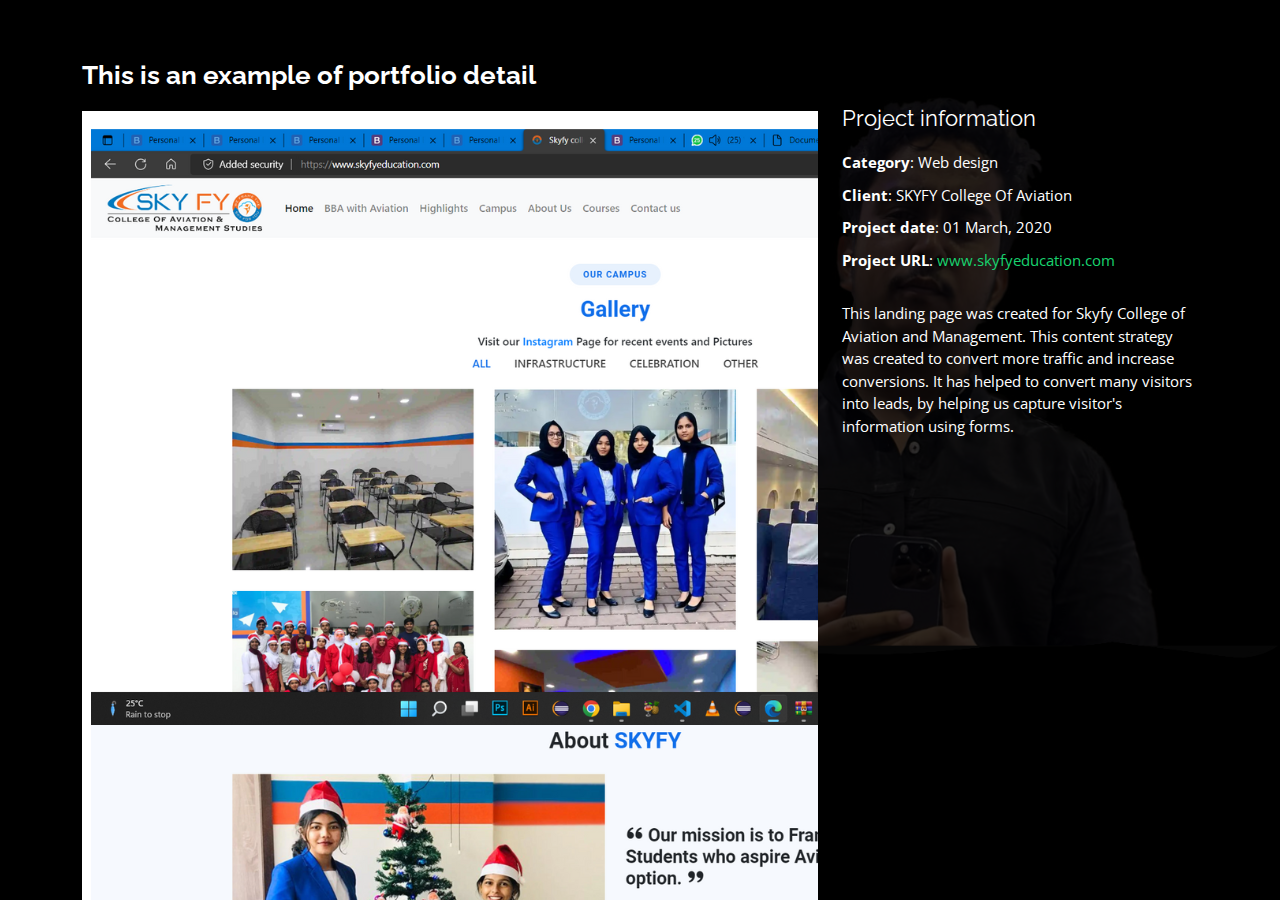
<file: portfolio-details.html>
<!DOCTYPE html>
<html lang="en">
    <head>
        <meta charset="utf-8" />
        <meta content="width=device-width, initial-scale=1.0" name="viewport" />

        <title>jasir_bin_shihabudeen</title>
        <meta content="" name="keywords" />

        <!-- Favicons -->
        <link href="assets/img/favicon.png" rel="icon" />
        <link href="assets/img/apple-touch-icon.png" rel="apple-touch-icon" />

        <!-- Google Fonts -->
        <link
            href="https://fonts.googleapis.com/css?family=Open+Sans:300,300i,400,400i,600,600i,700,700i|Raleway:300,300i,400,400i,500,500i,600,600i,700,700i|Poppins:300,300i,400,400i,500,500i,600,600i,700,700i"
            rel="stylesheet"
        />

        <!-- Vendor CSS Files -->
        <link href="assets/vendor/bootstrap/css/bootstrap.min.css" rel="stylesheet" />
        <link href="assets/vendor/bootstrap-icons/bootstrap-icons.css" rel="stylesheet" />
        <link href="assets/vendor/boxicons/css/boxicons.min.css" rel="stylesheet" />
        <link href="assets/vendor/glightbox/css/glightbox.min.css" rel="stylesheet" />
        <link href="assets/vendor/remixicon/remixicon.css" rel="stylesheet" />
        <link href="assets/vendor/swiper/swiper-bundle.min.css" rel="stylesheet" />

        <!-- Template Main CSS File -->
        <link href="assets/css/style.css" rel="stylesheet" />

        <!-- =======================================================
  * Template Name: Personal - v4.9.1
  * Template URL: https://bootstrapmade.com/personal-free-resume-bootstrap-template/
  * Author: BootstrapMade.com
  * License: https://bootstrapmade.com/license/
  ======================================================== -->
    </head>

    <body>
        <main id="main">
            <!-- ======= Portfolio Details ======= -->
            <div id="portfolio-details" class="portfolio-details">
                <div class="container">
                    <div class="row">
                        <div class="col-lg-8">
                            <h2 class="portfolio-title">This is an example of portfolio detail</h2>

                            <div class="portfolio-details-slider swiper">
                                <div class="swiper-wrapper align-items-center">
                                    <div class="swiper-slide">
                                        <img src="assets/img/portfolio/portfolio-details-1.png" alt="" />
                                    </div>

                                    <div class="swiper-slide">
                                        <img src="assets/img/portfolio/portfolio-details-2.png" alt="" />
                                    </div>

                                    <div class="swiper-slide">
                                        <img src="assets/img/portfolio/portfolio-details-3.png" alt="" />
                                    </div>
                                </div>
                                <div class="swiper-pagination"></div>
                            </div>
                        </div>

                        <div class="col-lg-4 portfolio-info">
                            <h3>Project information</h3>
                            <ul>
                                <li><strong>Category</strong>: Web design</li>
                                <li><strong>Client</strong>: SKYFY College Of Aviation</li>
                                <li><strong>Project date</strong>: 01 March, 2020</li>
                                <li>
                                    <strong>Project URL</strong>:
                                    <a href="https://www.skyfyeducation.com/">www.skyfyeducation.com</a>
                                </li>
                            </ul>

                            <p>
                                This landing page was created for Skyfy College of Aviation and Management. This content
                                strategy was created to convert more traffic and increase conversions. It has helped to
                                convert many visitors into leads, by helping us capture visitor's information using forms.
                            </p>
                        </div>
                    </div>
                </div>
            </div>
            <!-- End Portfolio Details -->
        </main>
        <!-- End #main -->

        <!-- Vendor JS Files -->
        <script src="assets/vendor/purecounter/purecounter_vanilla.js"></script>
        <script src="assets/vendor/bootstrap/js/bootstrap.bundle.min.js"></script>
        <script src="assets/vendor/glightbox/js/glightbox.min.js"></script>
        <script src="assets/vendor/isotope-layout/isotope.pkgd.min.js"></script>
        <script src="assets/vendor/swiper/swiper-bundle.min.js"></script>
        <script src="assets/vendor/waypoints/noframework.waypoints.js"></script>
        <script src="assets/vendor/php-email-form/validate.js"></script>

        <!-- Template Main JS File -->
        <script src="assets/js/main.js"></script>
    </body>
</html>
</file>
<file: assets/css/style.css>
/**
* Template Name: Personal - v4.9.1
* Template URL: https://bootstrapmade.com/personal-free-resume-bootstrap-template/
* Author: BootstrapMade.com
* License: https://bootstrapmade.com/license/
*/

/*--------------------------------------------------------------
# General
--------------------------------------------------------------*/
body {
    font-family: "Open Sans", sans-serif;
    background-color: #040404;
    color: #fff;
    position: relative;
    background: transparent;
}

body::before {
    content: "";
    position: fixed;
    background: #040404 url("../img/bg.JPG") top right no-repeat;
    background-size: cover;
    left: 0;
    right: 0;
    top: 0;
    height: 100vh;
    z-index: -1;
}

@media (min-width: 1024px) {
    body::before {
        background-attachment: fixed;
    }
}

a {
    color: #18d26e;
    text-decoration: none;
}

a:hover {
    color: #35e888;
    text-decoration: none;
}

h1,
h2,
h3,
h4,
h5,
h6 {
    font-family: "Raleway", sans-serif;
}

/*--------------------------------------------------------------
# Header
--------------------------------------------------------------*/
#header {
    transition: ease-in-out 0.3s;
    position: relative;
    height: 100vh;
    display: flex;
    align-items: center;
    z-index: 997;
    overflow-y: auto;
}

#header * {
    transition: ease-in-out 0.3s;
}

#header h1 {
    font-size: 48px;
    margin: 0;
    padding: 0;
    line-height: 1;
    font-weight: 700;
    font-family: "Poppins", sans-serif;
}

#header h1 a,
#header h1 a:hover {
    color: #fff;
    line-height: 1;
    display: inline-block;
}

#header h2 {
    font-size: 24px;
    margin-top: 20px;
    color: rgba(255, 255, 255, 0.8);
}

#header h2 span {
    color: #fff;
    border-bottom: 2px solid #18d26e;
    padding-bottom: 6px;
}

#header img {
    padding: 0;
    margin: 0;
}

#header .social-links {
    margin-top: 40px;
    display: flex;
}

#header .social-links a {
    font-size: 16px;
    display: flex;
    justify-content: center;
    align-items: center;
    background: rgba(255, 255, 255, 0.1);
    color: #fff;
    line-height: 1;
    margin-right: 8px;
    border-radius: 50%;
    width: 40px;
    height: 40px;
}

#header .social-links a:hover {
    background: #18d26e;
}

@media (max-width: 992px) {
    #header h1 {
        font-size: 36px;
    }

    #header h2 {
        font-size: 20px;
        line-height: 30px;
    }

    #header .social-links {
        margin-top: 15px;
    }

    #header .container {
        display: flex;
        flex-direction: column;
        align-items: center;
    }
}

/* Header Top */
#header.header-top {
    height: 80px;
    position: fixed;
    left: 0;
    top: 0;
    right: 0;
    background: rgba(0, 0, 0, 0.9);
}

#header.header-top .social-links,
#header.header-top h2 {
    display: none;
}

#header.header-top h1 {
    margin-right: auto;
    font-size: 36px;
}

#header.header-top .container {
    display: flex;
    align-items: center;
}

#header.header-top .navbar {
    margin: 0;
}

@media (max-width: 768px) {
    #header.header-top {
        height: 60px;
    }

    #header.header-top h1 {
        font-size: 26px;
    }
}

/*--------------------------------------------------------------
# Navigation Menu
--------------------------------------------------------------*/
/**
* Desktop Navigation 
*/
.navbar {
    padding: 0;
    margin-top: 35px;
}

.navbar ul {
    margin: 0;
    padding: 0;
    display: flex;
    list-style: none;
    align-items: center;
}

.navbar li {
    position: relative;
}

.navbar li + li {
    margin-left: 30px;
}

.navbar a,
.navbar a:focus {
    display: flex;
    align-items: center;
    justify-content: space-between;
    padding: 0;
    font-family: "Poppins", sans-serif;
    font-size: 16px;
    font-weight: 400;
    color: rgba(255, 255, 255, 0.7);
    white-space: nowrap;
    transition: 0.3s;
}

.navbar a i,
.navbar a:focus i {
    font-size: 12px;
    line-height: 0;
    margin-left: 5px;
}

.navbar a:before {
    content: "";
    position: absolute;
    width: 0;
    height: 2px;
    bottom: -4px;
    left: 0;
    background-color: #18d26e;
    visibility: hidden;
    width: 0px;
    transition: all 0.3s ease-in-out 0s;
}

.navbar a:hover:before,
.navbar li:hover > a:before,
.navbar .active:before {
    visibility: visible;
    width: 25px;
}

.navbar a:hover,
.navbar .active,
.navbar .active:focus,
.navbar li:hover > a {
    color: #fff;
}

/**
* Mobile Navigation 
*/
.mobile-nav-toggle {
    color: #fff;
    font-size: 28px;
    cursor: pointer;
    display: none;
    line-height: 0;
    transition: 0.5s;
    position: fixed;
    right: 15px;
    top: 15px;
}

@media (max-width: 991px) {
    .mobile-nav-toggle {
        display: block;
    }

    .navbar ul {
        display: none;
    }
}

.navbar-mobile {
    position: fixed;
    overflow: hidden;
    top: 0;
    right: 0;
    left: 0;
    bottom: 0;
    background: rgba(0, 0, 0, 0.9);
    transition: 0.3s;
    z-index: 999;
    margin-top: 0;
}

.navbar-mobile .mobile-nav-toggle {
    position: absolute;
    top: 15px;
    right: 15px;
}

.navbar-mobile ul {
    display: block;
    position: absolute;
    top: 55px;
    right: 15px;
    bottom: 45px;
    left: 15px;
    padding: 10px 0;
    overflow-y: auto;
    transition: 0.3s;
    border: 2px solid rgba(255, 255, 255, 0.2);
}

.navbar-mobile li {
    padding: 12px 20px;
}

.navbar-mobile li + li {
    margin: 0;
}

.navbar-mobile a,
.navbar-mobile a:focus {
    font-size: 16px;
    position: relative;
}

/*--------------------------------------------------------------
# Sections General
--------------------------------------------------------------*/
section {
    overflow: hidden;
    position: absolute;
    width: 100%;
    top: 140px;
    bottom: 100%;
    opacity: 0;
    transition: ease-in-out 0.4s;
    z-index: 2;
}

section.section-show {
    top: 100px;
    bottom: auto;
    opacity: 1;
    padding-bottom: 45px;
}

section .container {
    background: rgba(0, 0, 0, 0.9);
    padding: 30px;
}

@media (max-width: 768px) {
    section {
        top: 120px;
    }

    section.section-show {
        top: 80px;
    }
}

.section-title h2 {
    font-size: 14px;
    font-weight: 500;
    padding: 0;
    line-height: 1px;
    margin: 0 0 20px 0;
    letter-spacing: 2px;
    text-transform: uppercase;
    color: #aaaaaa;
    font-family: "Poppins", sans-serif;
}

.section-title h2::after {
    content: "";
    width: 120px;
    height: 1px;
    display: inline-block;
    background: #4ceb95;
    margin: 4px 10px;
}

.section-title p {
    margin: 0;
    margin: -15px 0 15px 0;
    font-size: 36px;
    font-weight: 700;
    text-transform: uppercase;
    font-family: "Poppins", sans-serif;
    color: #fff;
}

/*--------------------------------------------------------------
# About
--------------------------------------------------------------*/
.about-me .content h3 {
    font-weight: 700;
    font-size: 26px;
    color: #18d26e;
}

.about-me .content ul {
    list-style: none;
    padding: 0;
}

.about-me .content ul li {
    margin-bottom: 20px;
    display: flex;
    align-items: center;
}

.about-me .content ul strong {
    margin-right: 10px;
}

.about-me .content ul i {
    font-size: 16px;
    margin-right: 5px;
    color: #18d26e;
    line-height: 0;
}

.about-me .content p:last-child {
    margin-bottom: 0;
}

/*--------------------------------------------------------------
# Counts
--------------------------------------------------------------*/
.counts {
    padding: 70px 0 60px;
}

.counts .count-box {
    padding: 30px 30px 25px 30px;
    width: 100%;
    position: relative;
    text-align: center;
    background: rgba(255, 255, 255, 0.08);
}

.counts .count-box i {
    position: absolute;
    top: -25px;
    left: 50%;
    transform: translateX(-50%);
    font-size: 24px;
    background: rgba(255, 255, 255, 0.1);
    padding: 12px;
    color: #18d26e;
    border-radius: 50px;
    line-height: 0;
}

.counts .count-box span {
    font-size: 36px;
    display: block;
    font-weight: 600;
    color: #fff;
}

.counts .count-box p {
    padding: 0;
    margin: 0;
    font-family: "Raleway", sans-serif;
    font-size: 14px;
}

/*--------------------------------------------------------------
# Skills
--------------------------------------------------------------*/
.skills .progress {
    height: 60px;
    display: block;
    background: none;
    border-radius: 0;
}

.skills .progress .skill {
    padding: 10px 0;
    margin: 0;
    text-transform: uppercase;
    display: block;
    font-weight: 600;
    font-family: "Poppins", sans-serif;
    color: #fff;
}

.skills .progress .skill .val {
    float: right;
    font-style: normal;
}

.skills .progress-bar-wrap {
    background: rgba(255, 255, 255, 0.2);
}

.skills .progress-bar {
    width: 1px;
    height: 10px;
    transition: 0.9s;
    background-color: #18d26e;
}

/*--------------------------------------------------------------
# Interests
--------------------------------------------------------------*/
.interests .icon-box {
    display: flex;
    align-items: center;
    padding: 20px;
    background: rgba(255, 255, 255, 0.08);
    transition: ease-in-out 0.3s;
}

.interests .icon-box i {
    font-size: 32px;
    padding-right: 10px;
    line-height: 1;
}

.interests .icon-box h3 {
    font-weight: 700;
    margin: 0;
    padding: 0;
    line-height: 1;
    font-size: 16px;
    color: #fff;
}

.interests .icon-box:hover {
    background: rgba(255, 255, 255, 0.12);
}

/*--------------------------------------------------------------
# Testimonials
--------------------------------------------------------------*/
.testimonials .testimonials-carousel,
.testimonials .testimonials-slider {
    overflow: hidden;
}

.testimonials .testimonial-item {
    box-sizing: content-box;
    min-height: 320px;
}

.testimonials .testimonial-item .testimonial-img {
    width: 90px;
    border-radius: 50%;
    margin: -40px 0 0 40px;
    position: relative;
    z-index: 2;
    border: 6px solid rgba(255, 255, 255, 0.12);
}

.testimonials .testimonial-item h3 {
    font-size: 18px;
    font-weight: bold;
    margin: 10px 0 5px 45px;
    color: #fff;
}

.testimonials .testimonial-item h4 {
    font-size: 14px;
    color: #999;
    margin: 0 0 0 45px;
}

.testimonials .testimonial-item .quote-icon-left,
.testimonials .testimonial-item .quote-icon-right {
    color: rgba(255, 255, 255, 0.25);
    font-size: 26px;
}

.testimonials .testimonial-item .quote-icon-left {
    display: inline-block;
    left: -5px;
    position: relative;
}

.testimonials .testimonial-item .quote-icon-right {
    display: inline-block;
    right: -5px;
    position: relative;
    top: 10px;
}

.testimonials .testimonial-item p {
    font-style: italic;
    margin: 0 15px 0 15px;
    padding: 20px 20px 60px 20px;
    background: rgba(255, 255, 255, 0.1);
    position: relative;
    border-radius: 6px;
    position: relative;
    z-index: 1;
}

.testimonials .swiper-pagination {
    margin-top: 20px;
    position: relative;
}

.testimonials .swiper-pagination .swiper-pagination-bullet {
    width: 12px;
    height: 12px;
    opacity: 1;
    background-color: rgba(255, 255, 255, 0.3);
}

.testimonials .swiper-pagination .swiper-pagination-bullet-active {
    background-color: #18d26e;
}

/*--------------------------------------------------------------
# Resume
--------------------------------------------------------------*/
.resume .resume-title {
    font-size: 26px;
    font-weight: 700;
    margin-top: 20px;
    margin-bottom: 20px;
    color: #fff;
}

.resume .resume-item {
    padding: 0 0 20px 20px;
    margin-top: -2px;
    border-left: 2px solid rgba(255, 255, 255, 0.2);
    position: relative;
}

.resume .resume-item h4 {
    line-height: 18px;
    font-size: 18px;
    font-weight: 600;
    text-transform: uppercase;
    font-family: "Poppins", sans-serif;
    color: #18d26e;
    margin-bottom: 10px;
}

.resume .resume-item h5 {
    font-size: 16px;
    background: rgba(255, 255, 255, 0.15);
    padding: 5px 15px;
    display: inline-block;
    font-weight: 600;
    margin-bottom: 10px;
}

.resume .resume-item ul {
    padding-left: 20px;
}

.resume .resume-item ul li {
    padding-bottom: 10px;
}

.resume .resume-item:last-child {
    padding-bottom: 0;
}

.resume .resume-item::before {
    content: "";
    position: absolute;
    width: 16px;
    height: 16px;
    border-radius: 50px;
    left: -9px;
    top: 0;
    background: #18d26e;
    border: 2px solid #18d26e;
}

/*--------------------------------------------------------------
# Services
--------------------------------------------------------------*/
.services .icon-box {
    text-align: center;
    background: rgba(204, 204, 204, 0.1);
    padding: 80px 20px;
    transition: all ease-in-out 0.3s;
}

.services .icon-box .icon {
    margin: 0 auto;
    width: 64px;
    height: 64px;
    background: #18d26e;
    border-radius: 5px;
    transition: all 0.3s ease-out 0s;
    display: flex;
    align-items: center;
    justify-content: center;
    margin-bottom: 20px;
    transform-style: preserve-3d;
}

.services .icon-box .icon i {
    color: #fff;
    font-size: 28px;
}

.services .icon-box .icon::before {
    position: absolute;
    content: "";
    left: -8px;
    top: -8px;
    height: 100%;
    width: 100%;
    background: rgba(255, 255, 255, 0.15);
    border-radius: 5px;
    transition: all 0.3s ease-out 0s;
    transform: translateZ(-1px);
}

.services .icon-box h4 {
    font-weight: 700;
    margin-bottom: 15px;
    font-size: 24px;
}

.services .icon-box h4 a {
    color: #fff;
}

.services .icon-box p {
    line-height: 24px;
    font-size: 14px;
    margin-bottom: 0;
}

.services .icon-box:hover {
    background: #18d26e;
    border-color: #18d26e;
}

.services .icon-box:hover .icon {
    background: #fff;
}

.services .icon-box:hover .icon i {
    color: #18d26e;
}

.services .icon-box:hover .icon::before {
    background: #35e888;
}

.services .icon-box:hover h4 a,
.services .icon-box:hover p {
    color: #fff;
}

/*--------------------------------------------------------------
# Portfolio
--------------------------------------------------------------*/
.portfolio .portfolio-item {
    margin-bottom: 30px;
}

.portfolio #portfolio-flters {
    padding: 0;
    margin: 0 auto 15px auto;
    list-style: none;
    text-align: center;
    border-radius: 50px;
    padding: 2px 15px;
}

.portfolio #portfolio-flters li {
    cursor: pointer;
    display: inline-block;
    padding: 8px 16px 10px 16px;
    font-size: 14px;
    font-weight: 600;
    line-height: 1;
    text-transform: uppercase;
    color: #fff;
    background: rgba(255, 255, 255, 0.1);
    margin: 0 3px 10px 3px;
    transition: all 0.3s ease-in-out;
    border-radius: 4px;
}

.portfolio #portfolio-flters li:hover,
.portfolio #portfolio-flters li.filter-active {
    background: #18d26e;
}

.portfolio #portfolio-flters li:last-child {
    margin-right: 0;
}

.portfolio .portfolio-wrap {
    transition: 0.3s;
    position: relative;
    overflow: hidden;
    z-index: 1;
    background: rgba(0, 0, 0, 0.6);
}

.portfolio .portfolio-wrap::before {
    content: "";
    background: rgba(0, 0, 0, 0.6);
    position: absolute;
    left: 30px;
    right: 30px;
    top: 30px;
    bottom: 30px;
    transition: all ease-in-out 0.3s;
    z-index: 2;
    opacity: 0;
}

.portfolio .portfolio-wrap .portfolio-info {
    opacity: 0;
    position: absolute;
    top: 0;
    left: 0;
    right: 0;
    bottom: 0;
    text-align: center;
    z-index: 3;
    transition: all ease-in-out 0.3s;
    display: flex;
    flex-direction: column;
    justify-content: center;
    align-items: center;
}

.portfolio .portfolio-wrap .portfolio-info::before {
    display: block;
    content: "";
    width: 48px;
    height: 48px;
    position: absolute;
    top: 35px;
    left: 35px;
    border-top: 3px solid #fff;
    border-left: 3px solid #fff;
    transition: all 0.5s ease 0s;
    z-index: 9994;
}

.portfolio .portfolio-wrap .portfolio-info::after {
    display: block;
    content: "";
    width: 48px;
    height: 48px;
    position: absolute;
    bottom: 35px;
    right: 35px;
    border-bottom: 3px solid #fff;
    border-right: 3px solid #fff;
    transition: all 0.5s ease 0s;
    z-index: 9994;
}

.portfolio .portfolio-wrap .portfolio-info h4 {
    font-size: 20px;
    color: #fff;
    font-weight: 600;
}

.portfolio .portfolio-wrap .portfolio-info p {
    color: #ffffff;
    font-size: 14px;
    text-transform: uppercase;
    padding: 0;
    margin: 0;
}

.portfolio .portfolio-wrap .portfolio-links {
    text-align: center;
    z-index: 4;
}

.portfolio .portfolio-wrap .portfolio-links a {
    color: #fff;
    margin: 0 2px;
    font-size: 28px;
    display: inline-block;
    transition: 0.3s;
}

.portfolio .portfolio-wrap .portfolio-links a:hover {
    color: #63eda3;
}

.portfolio .portfolio-wrap:hover::before {
    top: 0;
    left: 0;
    right: 0;
    bottom: 0;
    opacity: 1;
}

.portfolio .portfolio-wrap:hover .portfolio-info {
    opacity: 1;
}

.portfolio .portfolio-wrap:hover .portfolio-info::before {
    top: 15px;
    left: 15px;
}

.portfolio .portfolio-wrap:hover .portfolio-info::after {
    bottom: 15px;
    right: 15px;
}

/*--------------------------------------------------------------
# Portfolio Details
--------------------------------------------------------------*/
.portfolio-details {
    padding-top: 40px;
    background: rgba(0, 0, 0, 0.8);
    position: fixed;
    left: 0;
    right: 0;
    top: 0;
    bottom: 0;
    overflow-y: auto;
}

.portfolio-details .container {
    padding-top: 20px;
    padding-bottom: 40px;
}

.portfolio-details .portfolio-title {
    font-size: 26px;
    font-weight: 700;
    margin-bottom: 20px;
}

.portfolio-details .portfolio-info {
    padding-top: 45px;
}

.portfolio-details .portfolio-info h3 {
    font-size: 22px;
    font-weight: 400;
    margin-bottom: 20px;
}

.portfolio-details .portfolio-info ul {
    list-style: none;
    padding: 0;
    font-size: 15px;
}

.portfolio-details .portfolio-info ul li + li {
    margin-top: 10px;
}

.portfolio-details .portfolio-info p {
    font-size: 15px;
    padding: 15px 0 0 0;
}

@media (max-width: 992px) {
    .portfolio-details .portfolio-info {
        padding-top: 20px;
    }
}

.portfolio-details .swiper-pagination {
    margin-top: 20px;
    position: relative;
}

.portfolio-details .swiper-pagination .swiper-pagination-bullet {
    width: 12px;
    height: 12px;
    opacity: 1;
    background-color: rgba(255, 255, 255, 0.3);
}

.portfolio-details .swiper-pagination .swiper-pagination-bullet-active {
    background-color: #18d26e;
}

/*--------------------------------------------------------------
# Contact
--------------------------------------------------------------*/
.contact .info-box {
    color: #444444;
    padding: 20px;
    width: 100%;
    background: rgba(255, 255, 255, 0.08);
}

.contact .info-box i.bx {
    font-size: 24px;
    color: #18d26e;
    border-radius: 50%;
    padding: 14px;
    float: left;
    background: rgba(255, 255, 255, 0.1);
}

.contact .info-box h3 {
    font-size: 20px;
    color: rgba(255, 255, 255, 0.5);
    font-weight: 700;
    margin: 10px 0 8px 68px;
}

.contact .info-box p {
    padding: 0;
    color: #fff;
    line-height: 24px;
    font-size: 14px;
    margin: 0 0 0 68px;
}

.contact .info-box .social-links {
    margin: 5px 0 0 68px;
    display: flex;
}

.contact .info-box .social-links a {
    font-size: 18px;
    display: inline-block;
    color: #fff;
    line-height: 1;
    margin-right: 12px;
    transition: 0.3s;
}

.contact .info-box .social-links a:hover {
    color: #18d26e;
}

.contact .php-email-form {
    padding: 30px;
    background: rgba(255, 255, 255, 0.08);
}

.contact .php-email-form .error-message {
    display: none;
    background: rgba(255, 255, 255, 0.08);
    background: #ed3c0d;
    text-align: left;
    padding: 15px;
    font-weight: 600;
}

.contact .php-email-form .error-message br + br {
    margin-top: 25px;
}

.contact .php-email-form .sent-message {
    display: none;
    background: rgba(255, 255, 255, 0.08);
    background: #18d26e;
    text-align: center;
    padding: 15px;
    font-weight: 600;
}

.contact .php-email-form .loading {
    display: none;
    background: rgba(255, 255, 255, 0.08);
    text-align: center;
    padding: 15px;
}

.contact .php-email-form .loading:before {
    content: "";
    display: inline-block;
    border-radius: 50%;
    width: 24px;
    height: 24px;
    margin: 0 10px -6px 0;
    border: 3px solid #18d26e;
    border-top-color: #eee;
    -webkit-animation: animate-loading 1s linear infinite;
    animation: animate-loading 1s linear infinite;
}

.contact .php-email-form input,
.contact .php-email-form textarea {
    border-radius: 0;
    box-shadow: none;
    font-size: 14px;
    background: rgba(255, 255, 255, 0.08);
    border: 0;
    transition: 0.3s;
    color: #fff;
}

.contact .php-email-form input:focus,
.contact .php-email-form textarea:focus {
    background-color: rgba(255, 255, 255, 0.11);
}

.contact .php-email-form input::-moz-placeholder,
.contact .php-email-form textarea::-moz-placeholder {
    color: rgba(255, 255, 255, 0.3);
    opacity: 1;
}

.contact .php-email-form input::placeholder,
.contact .php-email-form textarea::placeholder {
    color: rgba(255, 255, 255, 0.3);
    opacity: 1;
}

.contact .php-email-form input {
    padding: 10px 15px;
}

.contact .php-email-form textarea {
    padding: 12px 15px;
}

.contact .php-email-form button[type="submit"] {
    background: #18d26e;
    border: 0;
    padding: 10px 30px;
    color: #fff;
    transition: 0.4s;
    border-radius: 4px;
}

.contact .php-email-form button[type="submit"]:hover {
    background: #15bb62;
}

@-webkit-keyframes animate-loading {
    0% {
        transform: rotate(0deg);
    }

    100% {
        transform: rotate(360deg);
    }
}

@keyframes animate-loading {
    0% {
        transform: rotate(0deg);
    }

    100% {
        transform: rotate(360deg);
    }
}

/*--------------------------------------------------------------
# Credits
--------------------------------------------------------------*/
.credits {
    position: fixed;
    right: 0;
    left: 0;
    bottom: 0;
    padding: 15px;
    text-align: right;
    font-size: 13px;
    color: #fff;
    z-index: 999999;
}

@media (max-width: 992px) {
    .credits {
        text-align: center;
        padding: 10px;
        background: rgba(0, 0, 0, 0.8);
    }
}

.credits a {
    color: #18d26e;
    transition: 0.3s;
}

.credits a:hover {
    color: #fff;
}
</file>
